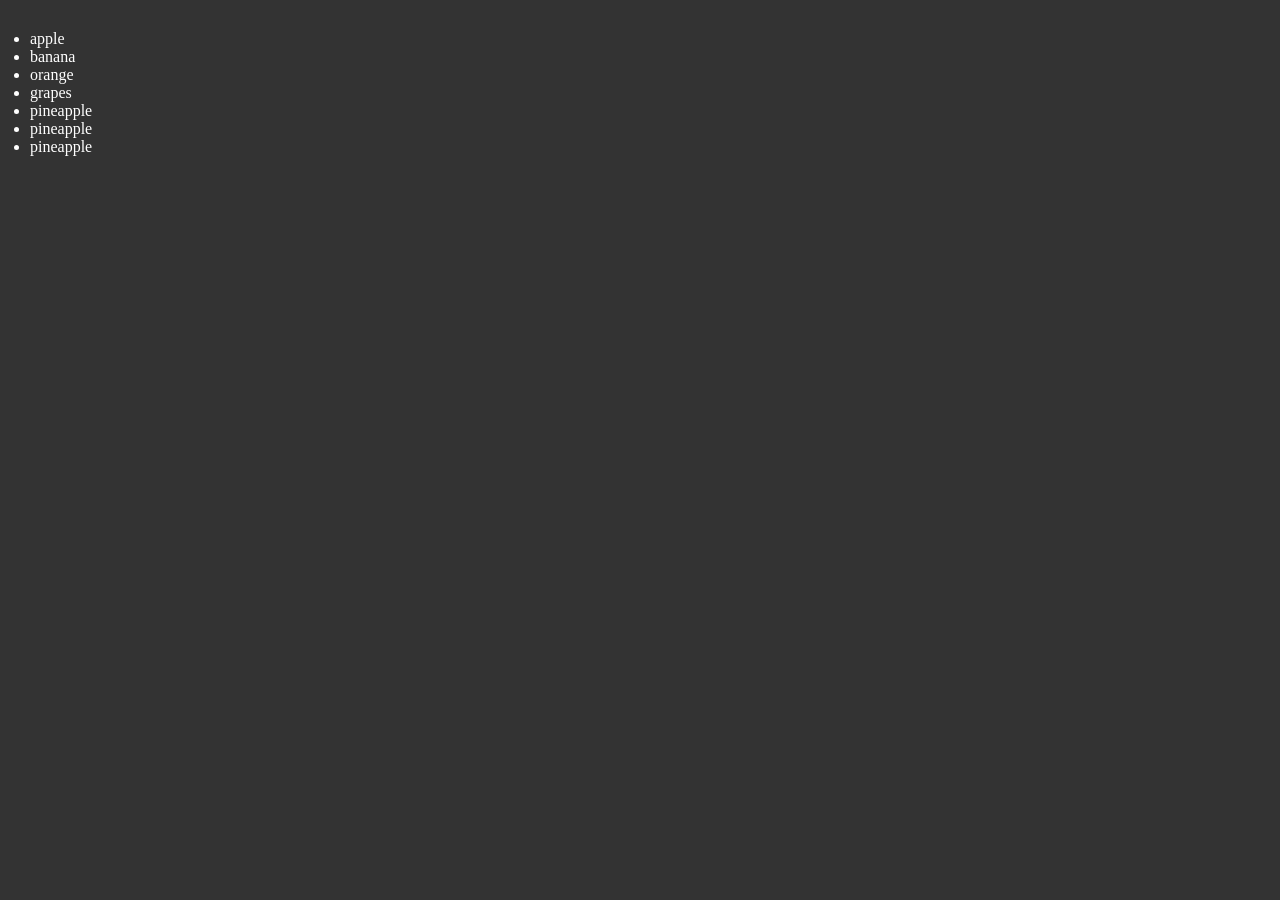
<file: day-4/index.html>
<!DOCTYPE html>
<html lang="en">
<head>
    <meta charset="UTF-8">
    <meta name="viewport" content="width=device-width, initial-scale=1.0">
    <title>Document</title>
    <style>
        *{
            margin: 0%;
            padding: 0%;
            box-sizing: border-box;
            background: #333;
        }
        body{
            overflow: hidden;
            position: relative;
            padding: 30px;
        }
        .box{
            position: absolute;
            transition: cubic-bezier(0.19, 1, 0.22, 1) 1s;
            height: 250px;
            width: 250px;
            background-color: red;
        }

        li{
            color: white;
            cursor: pointer;
        }
        .lt{
            text-decoration: line-through;
            color: red;
        }
    </style>
</head>
<body>
     
   <ul>
    <li>apple</li>
    <li>banana</li>
    <li>orange</li>
    <li>grapes</li>
    <li>pineapple</li>
<li>pineapple</li>
<li>pineapple</li>
   </ul>
</body>
<script src="script.js"></script>
</html>
</file>
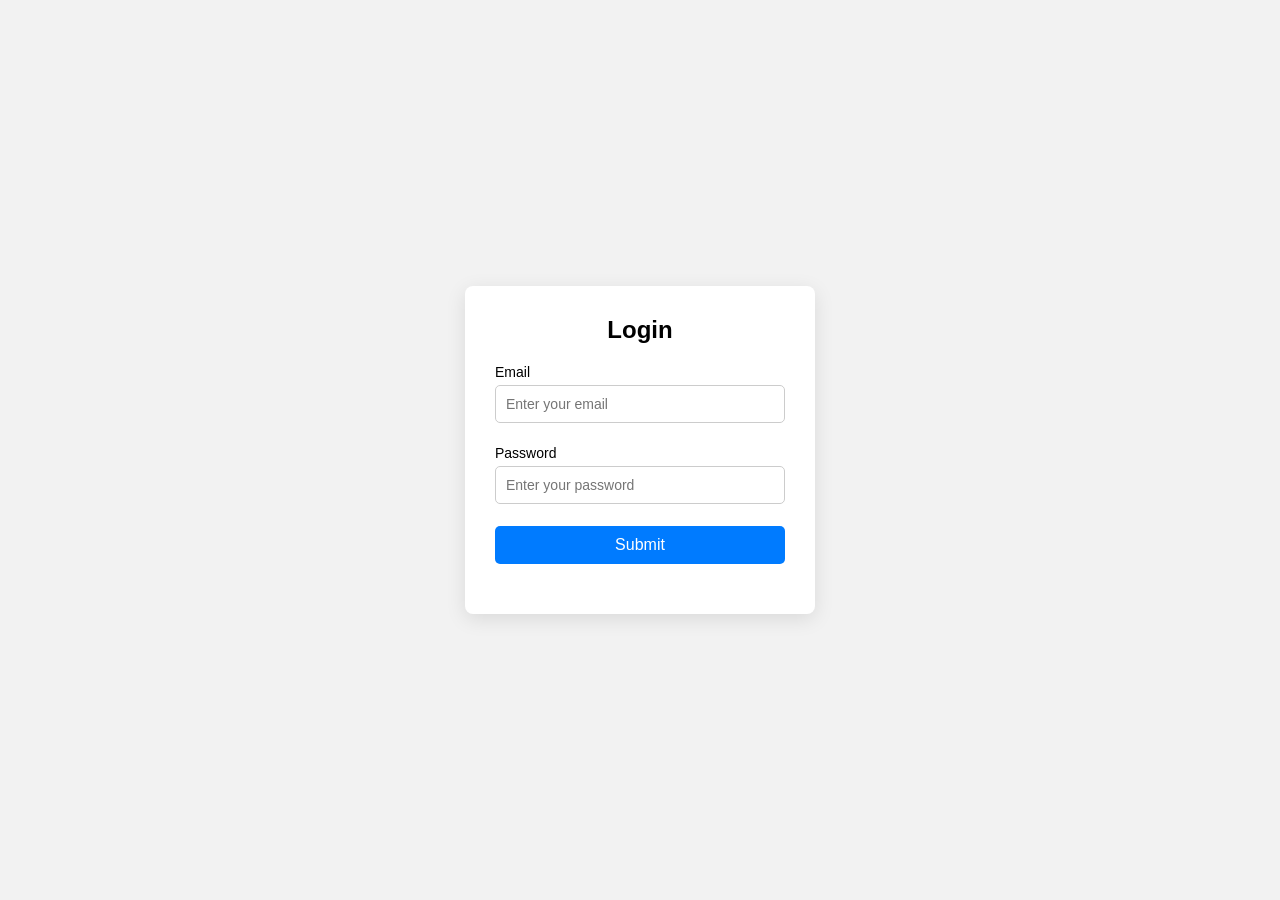
<file: day-6/index.html>
<!DOCTYPE html>
<html lang="en">

<head>
    <meta charset="UTF-8">
    <title>Login Form</title>
    <link rel="stylesheet" href="style.css">
</head>

<body>

    <div class="container">
        <h2>Login</h2>
        <form autocomplete="off" id="form">

            <div class="input-group">
                <label for="email">Email</label>
                <input type="text" id="email" placeholder="Enter your email">
                <small class="email-error"></small>
            </div>

            <div class="input-group">
                <label for="password">Password</label>
                <input type="password" id="password" placeholder="Enter your password">
                <small class="password-error"></small>
            </div>

            <button type="submit">Submit</button>
        </form>

        <div class="resultMessage"></div>
    </div>

</body>
<script src="script.js"></script>
</html>
</file>
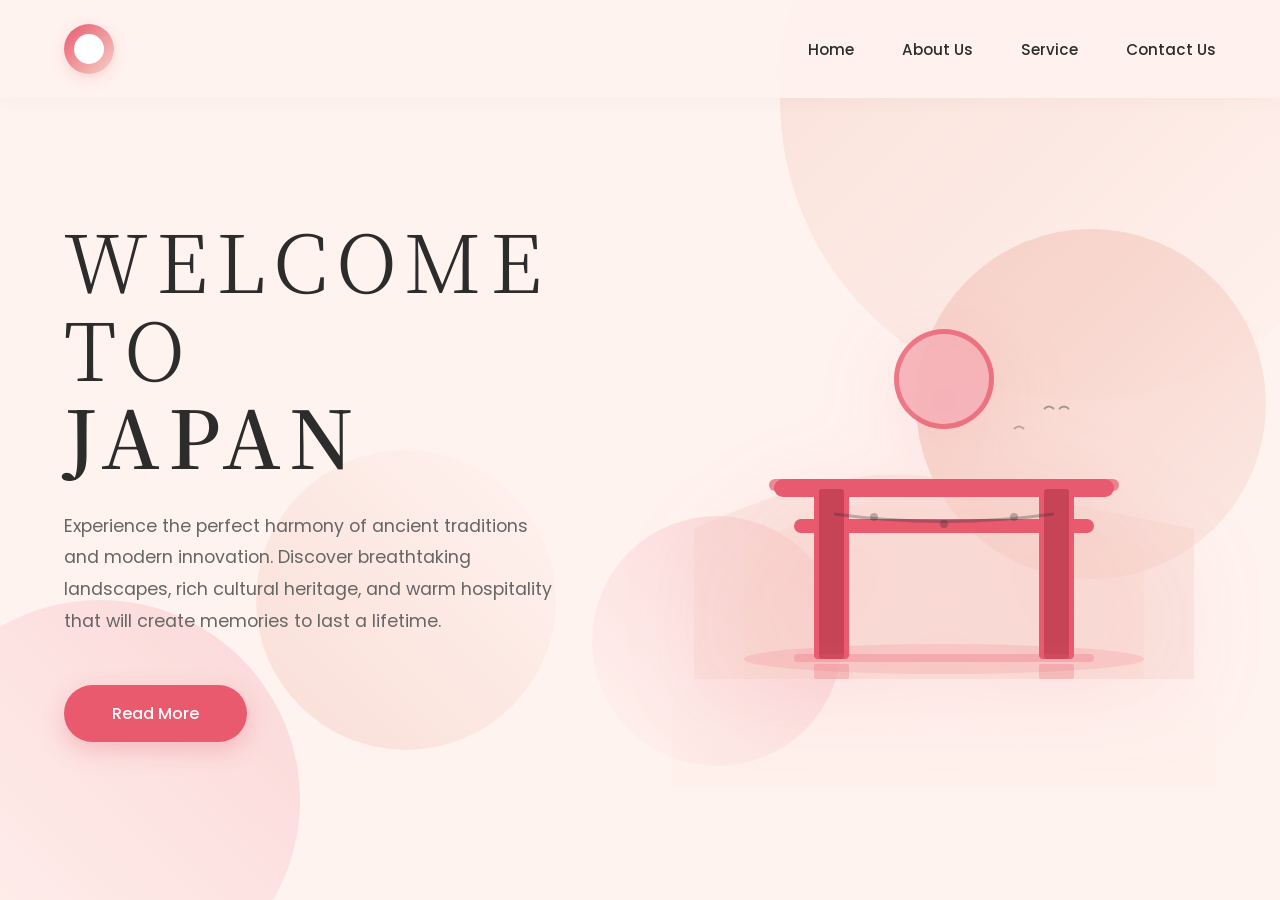
<file: imdex.html>
<!DOCTYPE html>
<html lang="en">
<head>
    <meta charset="UTF-8">
    <meta name="viewport" content="width=device-width, initial-scale=1.0">
    <title>Welcome to Japan - Tourism Hero Section</title>
    <link rel="preconnect" href="https://fonts.googleapis.com">
    <link rel="preconnect" href="https://fonts.gstatic.com" crossorigin>
    <link href="https://fonts.googleapis.com/css2?family=Noto+Serif+JP:wght@300;400;600&family=Poppins:wght@300;400;500;600&display=swap" rel="stylesheet">
    <style>
        * {
            margin: 0;
            padding: 0;
            box-sizing: border-box;
        }

        :root {
            --coral: #f6d0c7;
            --red: #e95a6f;
            --cream: #fff3ef;
            --dark: #2c2c2c;
        }

        body {
            font-family: 'Poppins', sans-serif;
            overflow-x: hidden;
            background: var(--cream);
        }

        /* Navbar */
        .navbar {
            position: fixed;
            top: 0;
            left: 0;
            right: 0;
            padding: 1.5rem 5%;
            display: flex;
            justify-content: space-between;
            align-items: center;
            background: rgba(255, 243, 239, 0.95);
            backdrop-filter: blur(10px);
            z-index: 1000;
            box-shadow: 0 2px 20px rgba(0, 0, 0, 0.03);
        }

        .logo {
            width: 50px;
            height: 50px;
            border-radius: 50%;
            background: linear-gradient(135deg, var(--red), var(--coral));
            display: flex;
            align-items: center;
            justify-content: center;
            box-shadow: 0 4px 15px rgba(233, 90, 111, 0.2);
            transition: transform 0.3s ease;
        }

        .logo:hover {
            transform: rotate(180deg) scale(1.05);
        }

        .logo::before {
            content: '';
            width: 30px;
            height: 30px;
            border-radius: 50%;
            background: white;
        }

        .nav-links {
            display: flex;
            gap: 3rem;
            list-style: none;
        }

        .nav-links a {
            text-decoration: none;
            color: var(--dark);
            font-weight: 500;
            font-size: 0.95rem;
            position: relative;
            transition: color 0.3s ease;
        }

        .nav-links a::after {
            content: '';
            position: absolute;
            bottom: -5px;
            left: 0;
            width: 0;
            height: 2px;
            background: var(--red);
            transition: width 0.3s ease;
        }

        .nav-links a:hover {
            color: var(--red);
        }

        .nav-links a:hover::after {
            width: 100%;
        }

        /* Hero Section */
        .hero-section {
            min-height: 100vh;
            display: flex;
            align-items: center;
            padding: 8rem 5% 4rem;
            position: relative;
            overflow: hidden;
        }

        /* Abstract Background Shapes */
        .bg-shape {
            position: absolute;
            border-radius: 50%;
            opacity: 0.6;
            z-index: 0;
        }

        .shape-1 {
            width: 600px;
            height: 600px;
            background: linear-gradient(135deg, var(--coral), transparent);
            top: -200px;
            right: -100px;
            animation: float 20s ease-in-out infinite;
        }

        .shape-2 {
            width: 400px;
            height: 400px;
            background: linear-gradient(225deg, rgba(233, 90, 111, 0.3), transparent);
            bottom: -100px;
            left: -100px;
            animation: float 15s ease-in-out infinite reverse;
        }

        .shape-3 {
            width: 300px;
            height: 300px;
            background: linear-gradient(45deg, var(--coral), transparent);
            top: 50%;
            left: 20%;
            animation: float 18s ease-in-out infinite;
        }

        @keyframes float {
            0%, 100% {
                transform: translate(0, 0) rotate(0deg);
            }
            33% {
                transform: translate(30px, -30px) rotate(120deg);
            }
            66% {
                transform: translate(-20px, 20px) rotate(240deg);
            }
        }

        /* Hero Container */
        .hero-container {
            max-width: 1400px;
            margin: 0 auto;
            display: grid;
            grid-template-columns: 1fr 1fr;
            gap: 4rem;
            align-items: center;
            position: relative;
            z-index: 1;
        }

        /* Text Content */
        .hero-content {
            animation: slideInLeft 1s ease-out;
        }

        @keyframes slideInLeft {
            from {
                opacity: 0;
                transform: translateX(-50px);
            }
            to {
                opacity: 1;
                transform: translateX(0);
            }
        }

        .hero-content h1 {
            font-family: 'Noto Serif JP', serif;
            font-size: 5rem;
            line-height: 1.1;
            color: var(--dark);
            margin-bottom: 2rem;
            font-weight: 300;
            letter-spacing: 0.5rem;
        }

        .hero-content h1 span {
            display: block;
            font-weight: 600;
        }

        .hero-content p {
            font-size: 1.1rem;
            line-height: 1.8;
            color: #666;
            margin-bottom: 3rem;
            max-width: 500px;
        }

        .cta-button {
            display: inline-block;
            padding: 1rem 3rem;
            background: var(--red);
            color: white;
            text-decoration: none;
            border-radius: 50px;
            font-weight: 500;
            font-size: 1rem;
            box-shadow: 0 8px 25px rgba(233, 90, 111, 0.3);
            transition: all 0.3s ease;
            position: relative;
            overflow: hidden;
        }

        .cta-button::before {
            content: '';
            position: absolute;
            top: 50%;
            left: 50%;
            width: 0;
            height: 0;
            border-radius: 50%;
            background: rgba(255, 255, 255, 0.2);
            transform: translate(-50%, -50%);
            transition: width 0.6s ease, height 0.6s ease;
        }

        .cta-button:hover::before {
            width: 300px;
            height: 300px;
        }

        .cta-button:hover {
            transform: translateY(-3px);
            box-shadow: 0 12px 35px rgba(233, 90, 111, 0.4);
        }

        .cta-button span {
            position: relative;
            z-index: 1;
        }

        /* Illustration Area */
        .hero-illustration {
            position: relative;
            animation: slideInRight 1s ease-out;
        }

        @keyframes slideInRight {
            from {
                opacity: 0;
                transform: translateX(50px);
            }
            to {
                opacity: 1;
                transform: translateX(0);
            }
        }

        .illustration-wrapper {
            position: relative;
            animation: floating 6s ease-in-out infinite;
        }

        @keyframes floating {
            0%, 100% {
                transform: translateY(0);
            }
            50% {
                transform: translateY(-20px);
            }
        }

        /* Torii Gate Illustration */
        .torii-gate {
            position: relative;
            width: 100%;
            max-width: 500px;
            margin: 0 auto;
        }

        .torii-gate svg {
            width: 100%;
            height: auto;
            filter: drop-shadow(0 20px 40px rgba(233, 90, 111, 0.15));
        }

        /* Organic Background Shapes for Illustration */
        .illustration-bg {
            position: absolute;
            border-radius: 50%;
            z-index: -1;
        }

        .ill-shape-1 {
            width: 350px;
            height: 350px;
            background: linear-gradient(135deg, var(--coral), rgba(246, 208, 199, 0.3));
            top: -50px;
            right: -50px;
            animation: pulse 4s ease-in-out infinite;
        }

        .ill-shape-2 {
            width: 250px;
            height: 250px;
            background: linear-gradient(225deg, rgba(233, 90, 111, 0.2), transparent);
            bottom: -80px;
            left: -80px;
            animation: pulse 5s ease-in-out infinite reverse;
        }

        @keyframes pulse {
            0%, 100% {
                transform: scale(1);
                opacity: 0.6;
            }
            50% {
                transform: scale(1.1);
                opacity: 0.8;
            }
        }

        /* Water Reflection Effect */
        .water-reflection {
            position: absolute;
            bottom: -100px;
            left: 0;
            right: 0;
            height: 150px;
            background: linear-gradient(to bottom, transparent, rgba(246, 208, 199, 0.2));
            border-radius: 50% 50% 0 0;
            opacity: 0.5;
            animation: wave 3s ease-in-out infinite;
        }

        @keyframes wave {
            0%, 100% {
                transform: scaleY(1);
            }
            50% {
                transform: scaleY(0.95);
            }
        }

        /* Responsive Design */
        @media (max-width: 1024px) {
            .hero-container {
                gap: 3rem;
            }

            .hero-content h1 {
                font-size: 4rem;
            }
        }

        @media (max-width: 768px) {
            .navbar {
                padding: 1rem 4%;
            }

            .nav-links {
                gap: 1.5rem;
                font-size: 0.85rem;
            }

            .hero-section {
                padding: 6rem 4% 3rem;
            }

            .hero-container {
                grid-template-columns: 1fr;
                gap: 3rem;
                text-align: center;
            }

            .hero-content h1 {
                font-size: 3rem;
                letter-spacing: 0.3rem;
            }

            .hero-content p {
                margin: 0 auto 2rem;
            }

            .hero-illustration {
                order: -1;
            }

            .shape-1, .shape-2, .shape-3 {
                opacity: 0.3;
            }
        }

        @media (max-width: 480px) {
            .nav-links {
                gap: 1rem;
                font-size: 0.75rem;
            }

            .logo {
                width: 40px;
                height: 40px;
            }

            .logo::before {
                width: 24px;
                height: 24px;
            }

            .hero-content h1 {
                font-size: 2.5rem;
                letter-spacing: 0.2rem;
            }

            .hero-content p {
                font-size: 1rem;
            }

            .cta-button {
                padding: 0.875rem 2.5rem;
                font-size: 0.95rem;
            }
        }
    </style>
</head>
<body>
    <!-- Navbar -->
    <nav class="navbar">
        <div class="logo"></div>
        <ul class="nav-links">
            <li><a href="#home">Home</a></li>
            <li><a href="#about">About Us</a></li>
            <li><a href="#service">Service</a></li>
            <li><a href="#contact">Contact Us</a></li>
        </ul>
    </nav>

    <!-- Hero Section -->
    <section class="hero-section">
        <!-- Background Shapes -->
        <div class="bg-shape shape-1"></div>
        <div class="bg-shape shape-2"></div>
        <div class="bg-shape shape-3"></div>

        <div class="hero-container">
            <!-- Text Content -->
            <div class="hero-content">
                <h1>
                    WELCOME TO
                    <span>JAPAN</span>
                </h1>
                <p>
                    Experience the perfect harmony of ancient traditions and modern innovation. 
                    Discover breathtaking landscapes, rich cultural heritage, and warm hospitality 
                    that will create memories to last a lifetime.
                </p>
                <a href="#explore" class="cta-button">
                    <span>Read More</span>
                </a>
            </div>

            <!-- Illustration Area -->
            <div class="hero-illustration">
                <div class="illustration-wrapper">
                    <!-- Background Shapes -->
                    <div class="illustration-bg ill-shape-1"></div>
                    <div class="illustration-bg ill-shape-2"></div>
                    
                    <!-- Torii Gate SVG -->
                    <div class="torii-gate">
                        <svg viewBox="0 0 500 400" xmlns="http://www.w3.org/2000/svg">
                            <!-- Sun/Moon -->
                            <circle cx="250" cy="100" r="50" fill="#e95a6f" opacity="0.8"/>
                            <circle cx="250" cy="100" r="45" fill="#fff3ef" opacity="0.5"/>
                            
                            <!-- Mountain Background -->
                            <path d="M 0 250 Q 150 180 250 200 T 500 250 L 500 400 L 0 400 Z" fill="#f6d0c7" opacity="0.4"/>
                            <path d="M 50 270 Q 180 200 280 220 T 450 270 L 450 400 L 50 400 Z" fill="#f6d0c7" opacity="0.3"/>
                            
                            <!-- Water Base -->
                            <ellipse cx="250" cy="380" rx="200" ry="15" fill="#e95a6f" opacity="0.15"/>
                            
                            <!-- Torii Gate Structure -->
                            <!-- Top Horizontal Beam (Kasagi) -->
                            <rect x="80" y="200" width="340" height="18" rx="9" fill="#e95a6f"/>
                            <rect x="75" y="200" width="350" height="12" rx="6" fill="#e95a6f" opacity="0.7"/>
                            
                            <!-- Second Horizontal Beam (Nuki) -->
                            <rect x="100" y="240" width="300" height="14" rx="7" fill="#e95a6f"/>
                            
                            <!-- Left Pillar -->
                            <rect x="120" y="210" width="35" height="170" rx="4" fill="#e95a6f"/>
                            <rect x="125" y="210" width="25" height="170" rx="3" fill="#c74456"/>
                            
                            <!-- Right Pillar -->
                            <rect x="345" y="210" width="35" height="170" rx="4" fill="#e95a6f"/>
                            <rect x="350" y="210" width="25" height="170" rx="3" fill="#c74456"/>
                            
                            <!-- Decorative Rope (Shimenawa) -->
                            <path d="M 140 235 Q 250 250 360 235" stroke="#2c2c2c" stroke-width="3" fill="none" opacity="0.3"/>
                            <circle cx="180" cy="238" r="4" fill="#2c2c2c" opacity="0.3"/>
                            <circle cx="250" cy="245" r="4" fill="#2c2c2c" opacity="0.3"/>
                            <circle cx="320" cy="238" r="4" fill="#2c2c2c" opacity="0.3"/>
                            
                            <!-- Water Reflection -->
                            <g opacity="0.25">
                                <rect x="120" y="385" width="35" height="15" rx="2" fill="#e95a6f"/>
                                <rect x="345" y="385" width="35" height="15" rx="2" fill="#e95a6f"/>
                                <rect x="100" y="375" width="300" height="8" rx="4" fill="#e95a6f"/>
                            </g>
                            
                            <!-- Birds -->
                            <path d="M 350 130 Q 355 125 360 130" stroke="#2c2c2c" stroke-width="2" fill="none" opacity="0.4"/>
                            <path d="M 365 130 Q 370 125 375 130" stroke="#2c2c2c" stroke-width="2" fill="none" opacity="0.4"/>
                            <path d="M 320 150 Q 325 145 330 150" stroke="#2c2c2c" stroke-width="2" fill="none" opacity="0.3"/>
                        </svg>
                    </div>
                    
                    <!-- Water Reflection -->
                    <div class="water-reflection"></div>
                </div>
            </div>
        </div>
    </section>
</body>
</html>
</file>
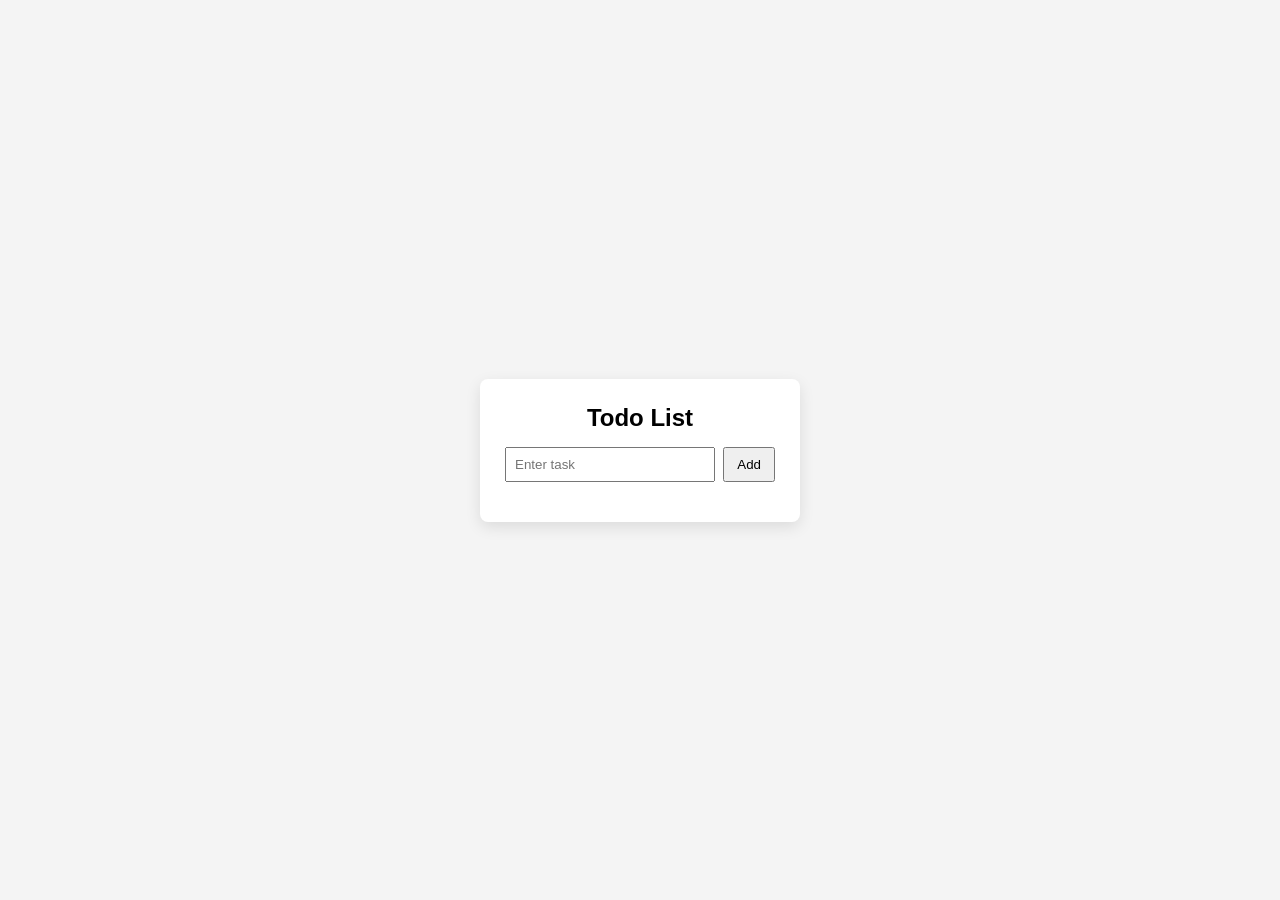
<file: improved todo.html>
<!DOCTYPE html>
<html lang="en">

<head>
    <meta charset="UTF-8">
    <meta name="viewport" content="width=device-width, initial-scale=1.0">
    <title>Todo List</title>

    <style>
        * {
            margin: 0;
            padding: 0;
            box-sizing: border-box;
            font-family: Arial, Helvetica, sans-serif;
        }

        body {
            display: flex;
            justify-content: center;
            align-items: center;
            height: 100vh;
            background: #f4f4f4;
        }

        .container {
            background: white;
            padding: 25px;
            border-radius: 8px;
            width: 320px;
            box-shadow: 0 5px 15px rgba(0, 0, 0, 0.1);
        }

        h2 {
            text-align: center;
            margin-bottom: 15px;
        }

        .input-area {
            display: flex;
            gap: 8px;
        }

        input {
            flex: 1;
            padding: 8px;
        }

        button {
            padding: 8px 12px;
            cursor: pointer;
        }

        ul {
            margin-top: 15px;
            list-style: none;
        }

        li {
            display: flex;
            justify-content: space-between;
            padding: 8px;
            border-bottom: 1px solid #ddd;
        }

        .delete-btn {
            background: #ff4d4d;
            color: white;
            border: none;
            padding: 4px 8px;
        }
    </style>

</head>

<body>

    <div class="container">

        <h2>Todo List</h2>

        <div class="input-area">
            <input id="taskInput" placeholder="Enter task">
            <button id="addBtn">Add</button>
        </div>

        <ul id="todoList"></ul>

    </div>

    <script>
        const taskInput = document.querySelector("#taskInput");
        const addBtn = document.querySelector("#addBtn");
        const todoList = document.querySelector("#todoList");

        // ADD TASK FUNCTION
        function addTask() {

            const taskText = taskInput.value.trim();

            if (taskText === "") return;

            const li = document.createElement("li");

            li.innerHTML = `${taskText}<button class="delete-btn">Delete</button>`;
            todoList.appendChild(li);
            taskInput.value = "";
        }


        // BUTTON CLICK
        addBtn.addEventListener("click", addTask);

        taskInput.addEventListener("keypress", function (e) {
            if (e.key === "Enter") {
                addTask();
            }
        });


        // EVENT DELEGATION FOR DELETE
        todoList.addEventListener("click", function (e) {

            if (e.target.classList.contains("delete-btn")) {
                e.target.parentElement.remove();
            }

        });

    </script>

</body>

</html>
</file>
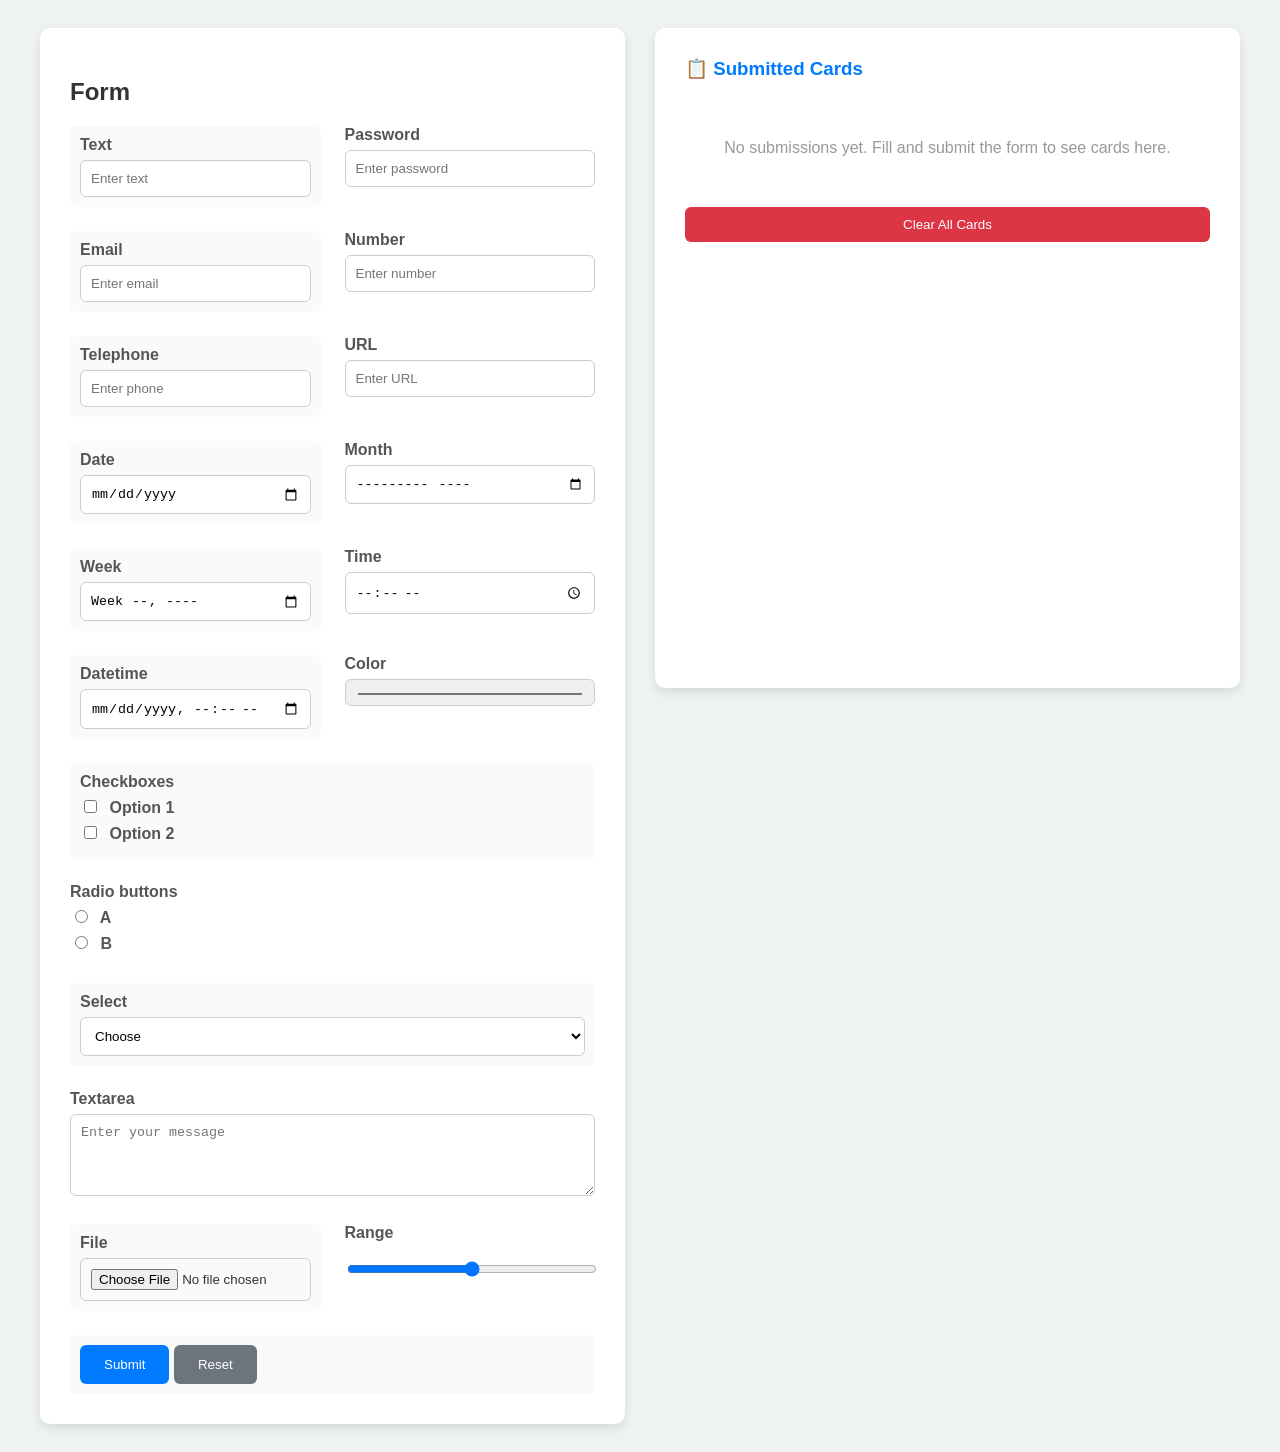
<file: form/form.html>
<!DOCTYPE html>
<html lang="en">
<head>
    <meta charset="UTF-8">
    <meta name="viewport" content="width=device-width, initial-scale=1.0">
    <title>Form Example</title>
    <style>
        body { font-family: 'Segoe UI', Tahoma, Geneva, Verdana, sans-serif; background: #eef2f3; padding: 20px; color: #333; }
        .container { display: grid; grid-template-columns: 1fr 1fr; gap: 30px; max-width: 1200px; margin: 0 auto; }
        form { background: #fff; padding: 30px; border-radius: 10px; box-shadow: 0 4px 10px rgba(0,0,0,0.1); }
        .cards-container { background: #fff; padding: 30px; border-radius: 10px; box-shadow: 0 4px 10px rgba(0,0,0,0.1); max-height: 600px; overflow-y: auto; }
        .cards-container h3 { margin-top: 0; color: #007BFF; }
        .form-grid { display: grid; grid-template-columns: 1fr 1fr; gap: 24px; }
        .form-grid .full { grid-column: 1 / -1; }
        label { display: block; margin-bottom: 6px; font-weight: 600; color: #555; }
        input, select, textarea {
            width: 100%;
            padding: 10px;
            border: 1px solid #ccc;
            border-radius: 6px;
            transition: border-color 0.2s, box-shadow 0.2s;
            box-sizing: border-box;
        }
        input:focus, select:focus, textarea:focus {
            border-color: #007BFF;
            box-shadow: 0 0 4px rgba(0,123,255,0.3);
            outline: none;
        }
        input[type=checkbox], input[type=radio] { width: auto; margin-right: 8px; }
        .form-grid > div:nth-child(odd) { background: #fafafa; padding: 10px; border-radius: 6px; }
        button { padding: 12px 24px; border: none; border-radius: 6px; background: #007BFF; color: #fff; cursor: pointer; transition: background 0.2s, transform 0.1s; }
        button:hover { background: #0056b3; transform: translateY(-1px); }
        button:active { transform: translateY(1px); }
        button[type=reset] { background: #6c757d; margin-right: 10px; }
        button[type=reset]:hover { background: #5a6268; }
        .form-grid select, .form-grid textarea { background: #fff; }
        .card { background: linear-gradient(135deg, #667eea 0%, #764ba2 100%); color: #fff; padding: 20px; border-radius: 8px; margin-bottom: 15px; box-shadow: 0 2px 8px rgba(0,0,0,0.1); }
        .card h4 { margin: 0 0 10px 0; color: #fff; }
        .card p { margin: 5px 0; font-size: 14px; word-break: break-word; }
        .card-item { display: flex; justify-content: space-between; gap: 10px; }
        .card-label { font-weight: 600; opacity: 0.9; }
        .card-value { opacity: 1; }
        .empty-message { text-align: center; color: #999; padding: 40px 20px; }
        .clear-all { background: #dc3545; margin-top: 10px; width: 100%; padding: 10px; }
        .clear-all:hover { background: #c82333; }
        @media (max-width: 900px) {
            .container { grid-template-columns: 1fr; }
        }
        @media (max-width: 600px) {
            .form-grid { display: flex; flex-direction: column; }
        }
    </style>
</head>
<body>
    <div class="container">
        <div>
            <form id="myForm">
                <h2>Form</h2>
                <input type="hidden" name="hidden" value="secret">
                <div class="form-grid">
                    <div>
                        <label for="text">Text</label>
                        <input type="text" id="text" name="text" placeholder="Enter text">
                    </div>
                    <div>
                        <label for="password">Password</label>
                        <input type="password" id="password" name="password" placeholder="Enter password">
                    </div>
                    <div>
                        <label for="email">Email</label>
                        <input type="email" id="email" name="email" placeholder="Enter email">
                    </div>
                    <div>
                        <label for="number">Number</label>
                        <input type="number" id="number" name="number" placeholder="Enter number">
                    </div>
                    <div>
                        <label for="tel">Telephone</label>
                        <input type="tel" id="tel" name="tel" placeholder="Enter phone">
                    </div>
                    <div>
                        <label for="url">URL</label>
                        <input type="url" id="url" name="url" placeholder="Enter URL">
                    </div>
                    <div>
                        <label for="date">Date</label>
                        <input type="date" id="date" name="date">
                    </div>
                    <div>
                        <label for="month">Month</label>
                        <input type="month" id="month" name="month">
                    </div>
                    <div>
                        <label for="week">Week</label>
                        <input type="week" id="week" name="week">
                    </div>
                    <div>
                        <label for="time">Time</label>
                        <input type="time" id="time" name="time">
                    </div>
                    <div>
                        <label for="datetime">Datetime</label>
                        <input type="datetime-local" id="datetime" name="datetime">
                    </div>
                    <div>
                        <label for="color">Color</label>
                        <input type="color" id="color" name="color">
                    </div>
                    <div class="full">
                        <label>Checkboxes</label>
                        <label><input type="checkbox" name="option1" value="1"> Option 1</label>
                        <label><input type="checkbox" name="option2" value="2"> Option 2</label>
                    </div>
                    <div class="full">
                        <label>Radio buttons</label>
                        <label><input type="radio" name="radio" value="a"> A</label>
                        <label><input type="radio" name="radio" value="b"> B</label>
                    </div>
                    <div class="full">
                        <label for="select">Select</label>
                        <select id="select" name="select">
                            <option value="">Choose</option>
                            <option value="1">One</option>
                            <option value="2">Two</option>
                        </select>
                    </div>
                    <div class="full">
                        <label for="textarea">Textarea</label>
                        <textarea id="textarea" name="textarea" rows="4" placeholder="Enter your message"></textarea>
                    </div>
                    <div>
                        <label for="file">File</label>
                        <input type="file" id="file" name="file">
                    </div>
                    <div>
                        <label for="range">Range</label>
                        <input type="range" id="range" name="range" min="0" max="100">
                    </div>
                    <div class="full">
                        <button type="submit">Submit</button>
                        <button type="reset">Reset</button>
                    </div>
                </div>
            </form>
        </div>
        <div class="cards-container">
            <h3>📋 Submitted Cards</h3>
            <div id="cardsDisplay">
                <div class="empty-message">No submissions yet. Fill and submit the form to see cards here.</div>
            </div>
            <button class="clear-all" id="clearAll">Clear All Cards</button>
        </div>
    </div>
</body>
<script src="form.js"></script>
</html>
</file>
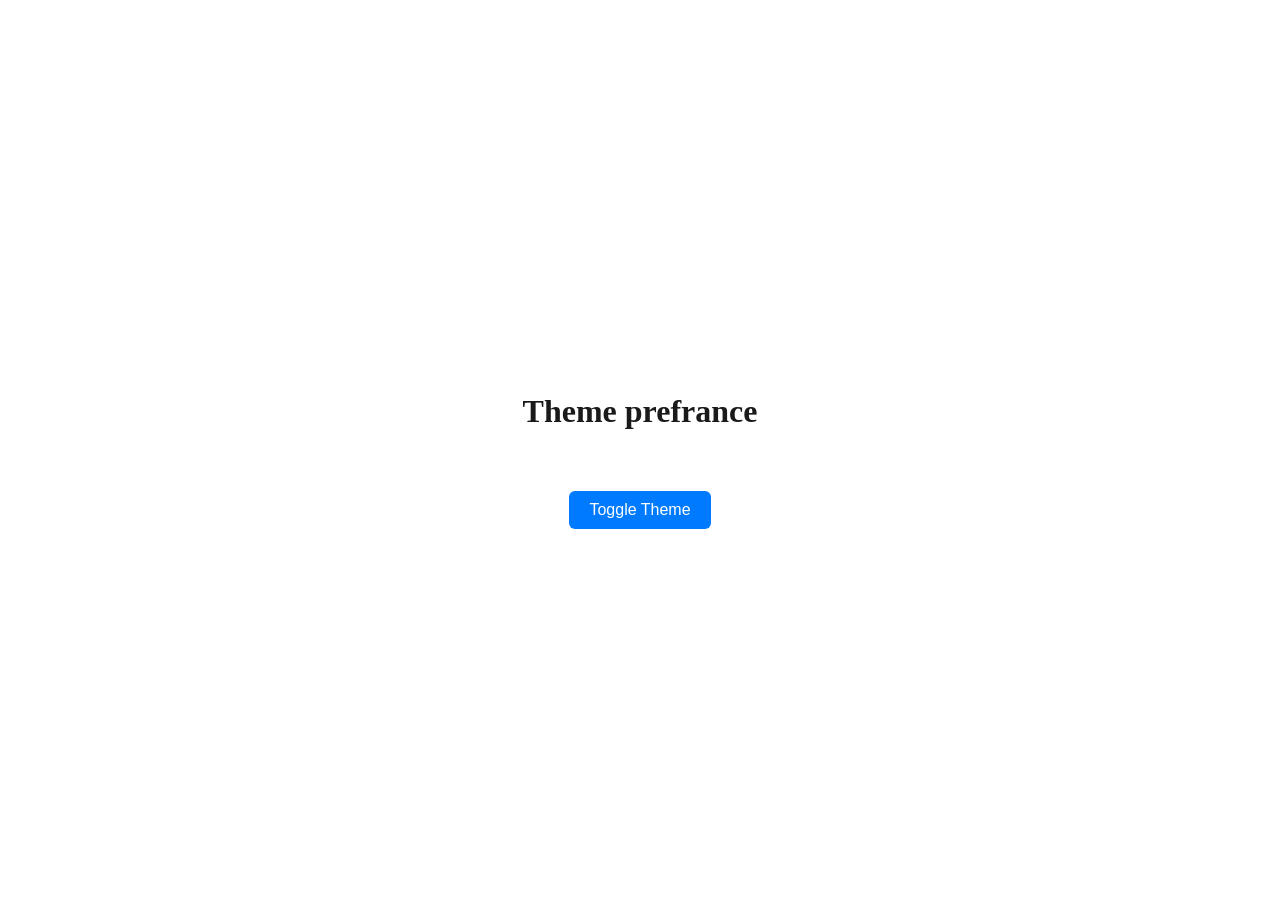
<file: theme-toggle/theme.html>
<!DOCTYPE html>
<html lang="en">

<head>
    <meta charset="UTF-8">
    <meta name="viewport" content="width=device-width, initial-scale=1.0">
    <title>Theme Toggle</title>
    <link rel="stylesheet" href="style.css">
</head>

<body>

    <div class="container">
        <h1>Theme prefrance</h1>
        <button id="toggleTheme">Toggle Theme</button>
    </div>
</body>
<script src="script.js"></script>

</html>
</file>
<file: day-6/style.css>
* {
    margin: 0;
    padding: 0;
    box-sizing: border-box;
    font-family: sans-serif;
}

body {
    height: 100vh;
    display: flex;
    justify-content: center;
    align-items: center;
    background: #f2f2f2;
}

.container {
    background: white;
    padding: 30px;
    border-radius: 8px;
    width: 350px;
    box-shadow: 0 5px 20px rgba(0, 0, 0, 0.1);
}

h2 {
    text-align: center;
    margin-bottom: 20px;
}

.input-group {
    margin-bottom: 18px;
    display: flex;
    flex-direction: column;
}

label {
    margin-bottom: 5px;
    font-size: 14px;
}

input {
    padding: 10px;
    border: 1px solid #ccc;
    border-radius: 5px;
    font-size: 14px;
}

input:focus {
    outline: none;
    border-color: #007bff;
}
.resultMessage{
    text-align: center;
    margin-top: 20px;
    font-size: 16px;
    color: green;
    /* display: none; */
}
.email-error {
    color: red;
    font-size: 12px;
    margin-top: 4px;
    /* display: none; */
}
.password-error {
    color: red;
    font-size: 12px;
    margin-top: 4px;
    /* display: none; */
}

button {
    width: 100%;
    padding: 10px;
    border: none;
    background: #007bff;
    color: white;
    font-size: 16px;
    border-radius: 5px;
    cursor: pointer;
}

button:hover {
    background: #0056b3;
}
</file>
<file: theme-toggle/style.css>
:root {
    --bg-light: #ffffff;
    --text-light: #1a1a1a;

    --bg-dark: #1e1e1e;
    --text-dark: #ffffff;
}


body.dark {
    background-color: var(--bg-dark);
    color: var(--text-dark);
}

body.light {
    background-color: var(--bg-light);
    color: var(--text-light);
}

body {
    margin: 0%;
    background-color: var(--bg-light);
    color: var(--text-light);
    transition: all 0.3s ease;
}

.container{
    height: 100vh;
    width: 100vw;
    display: flex;
    justify-content: center;
    align-items: center;
    flex-direction: column;
    gap: 20px;
}

button{
    margin-top: 20px;
    padding: 10px 20px;
    font-size: 16px;
    cursor: pointer;
    border: none;
    border-radius: 6px;
    background-color: #007bff;
    color: white;
    
}
</file>
